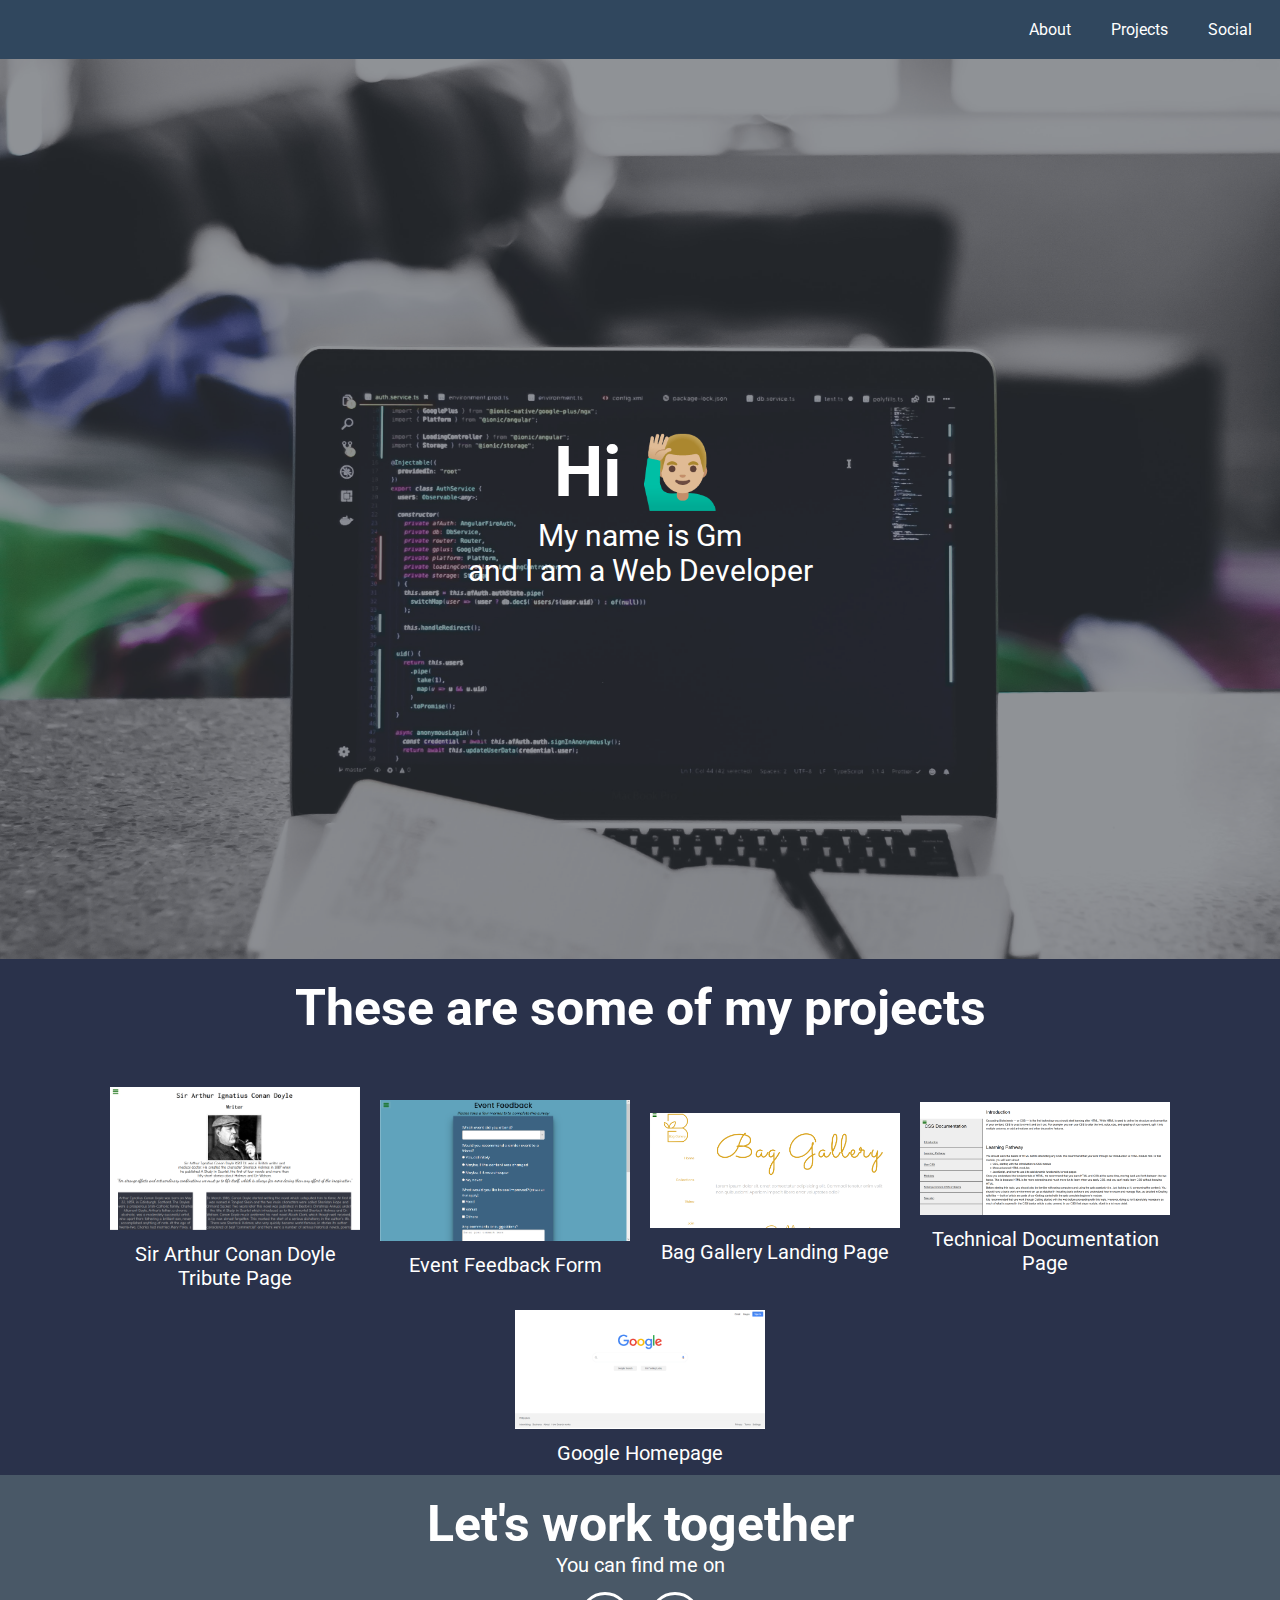
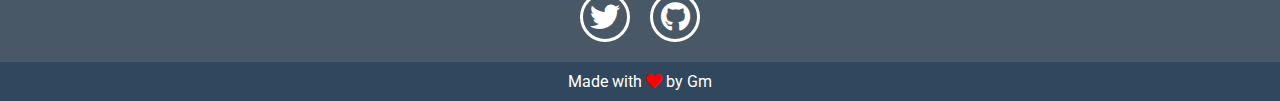
<file: PersonalPortfolio-master/index.html>
<!DOCTYPE html>
<html lang="en">
	<head>
		<meta charset="UTF-8" />
		<meta name="viewport" content="width=device-width, initial-scale=1.0" />
		<title>Personal Portfolio</title>
		<link rel="stylesheet" href="style.css" />
		<link
			rel="stylesheet"
			href="https://cdnjs.cloudflare.com/ajax/libs/font-awesome/5.13.0/css/all.min.css"
		/>
	</head>
	<body id="body">
		<nav id="navbar">
			<!-- <div class="logo">Gm<span>Portfolio</span></div> -->
			<div class="nav">
				<a href="#body">About</a>
				<a href="#projects">Projects</a>
				<a href="#social">Social</a>
			</div>
		</nav>

		<header id="about">
			<section id="welcome-section">
				<h1>Hi 🙋🏼‍♂️</h1>
				<p>My name is Gm</p>
				<p>and I am a Web Developer</p>
			</section>
		</header>

		<section id="projects">
			<h2>These are some of my projects</h2>
			<!-- Projects here -->
			<div class="project-container">
				<div class="project-tile">
					<a href="https://codepen.io/gmdev/full/QWjEjEy" target="_blank">
						<img
							src="images/Sir Conan Doyle Tribute Page - FCC Project 1.png"
							alt="Tribute Page"
						/>
						<p>
							Sir Arthur Conan Doyle Tribute Page
						</p>
					</a>
				</div>
				<div class="project-tile">
					<a href="https://codepen.io/gmdev/full/LYpyBbY" target="_blank">
						<img
							src="images/Survey Form - FCC Project 2.png"
							alt="Event Feedback Form"
						/>
						<p>Event Feedback Form</p>
					</a>
				</div>
				<div class="project-tile">
					<a
						href="https://gmmoose20.github.io/ProductLandingPage/"
						target="_blank"
					>
						<img
							src="images/Product Landing Page.png"
							alt="Product Landing Page"
						/>
						<p>Bag Gallery Landing Page</p>
					</a>
				</div>
				<div class="project-tile">
					<a href="https://gmmoose20.github.io/TechnicalDocumentationPage/">
						<img
							src="images/Technical Documentation Page.png"
							alt="Technical Documentation Page"
						/>
						<p>Technical Documentation Page</p>
					</a>
				</div>
				<div class="project-tile">
					<a
						href="https://gmmoose20.github.io/google-homepage/"
						target="_blank"
					>
						<img src="images/Google Homepage.png" alt="Google Homepage" />
						<p>Google Homepage</p>
					</a>
				</div>
			</div>
		</section>

		<section id="social">
			<h2>Let's work together</h2>
			<p>You can find me on</p>
			<ul class="social-ul">
				<li>
					<a
						href="https://twitter.com/_iamMeeeee"
						target="_blank"
						id="profile-link"
						><i class="fab fa-twitter"></i
					></a>
				</li>
				<li>
					<a
						href="https://github.com/gmmoose20"
						target="_blank"
						id="profile-link"
						><i class="fab fa-github"></i
					></a>
				</li>
			</ul>
		</section>

		<footer>Made with <i class="fas fa-heart"></i> by Gm</footer>
	</body>
</html>

<script src="https://cdn.freecodecamp.org/testable-projects-fcc/v1/bundle.js"></script>
</file>
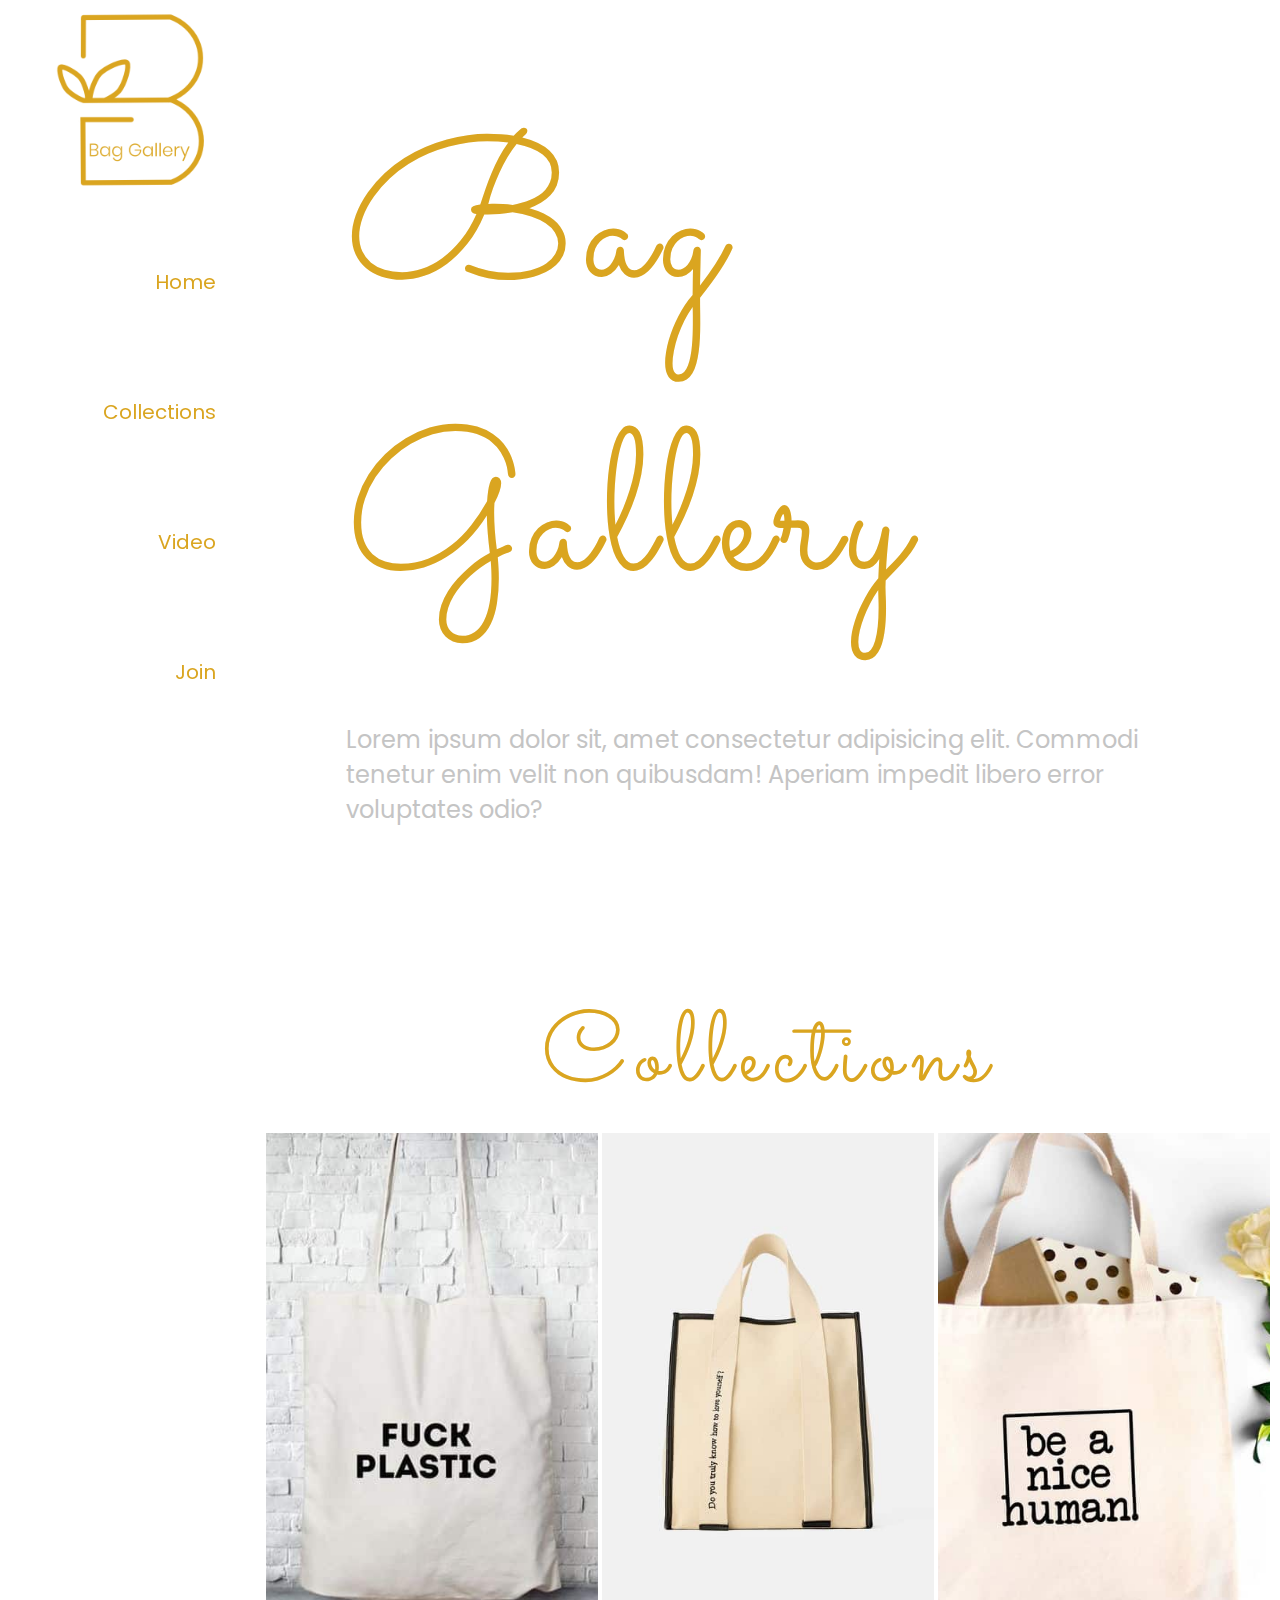
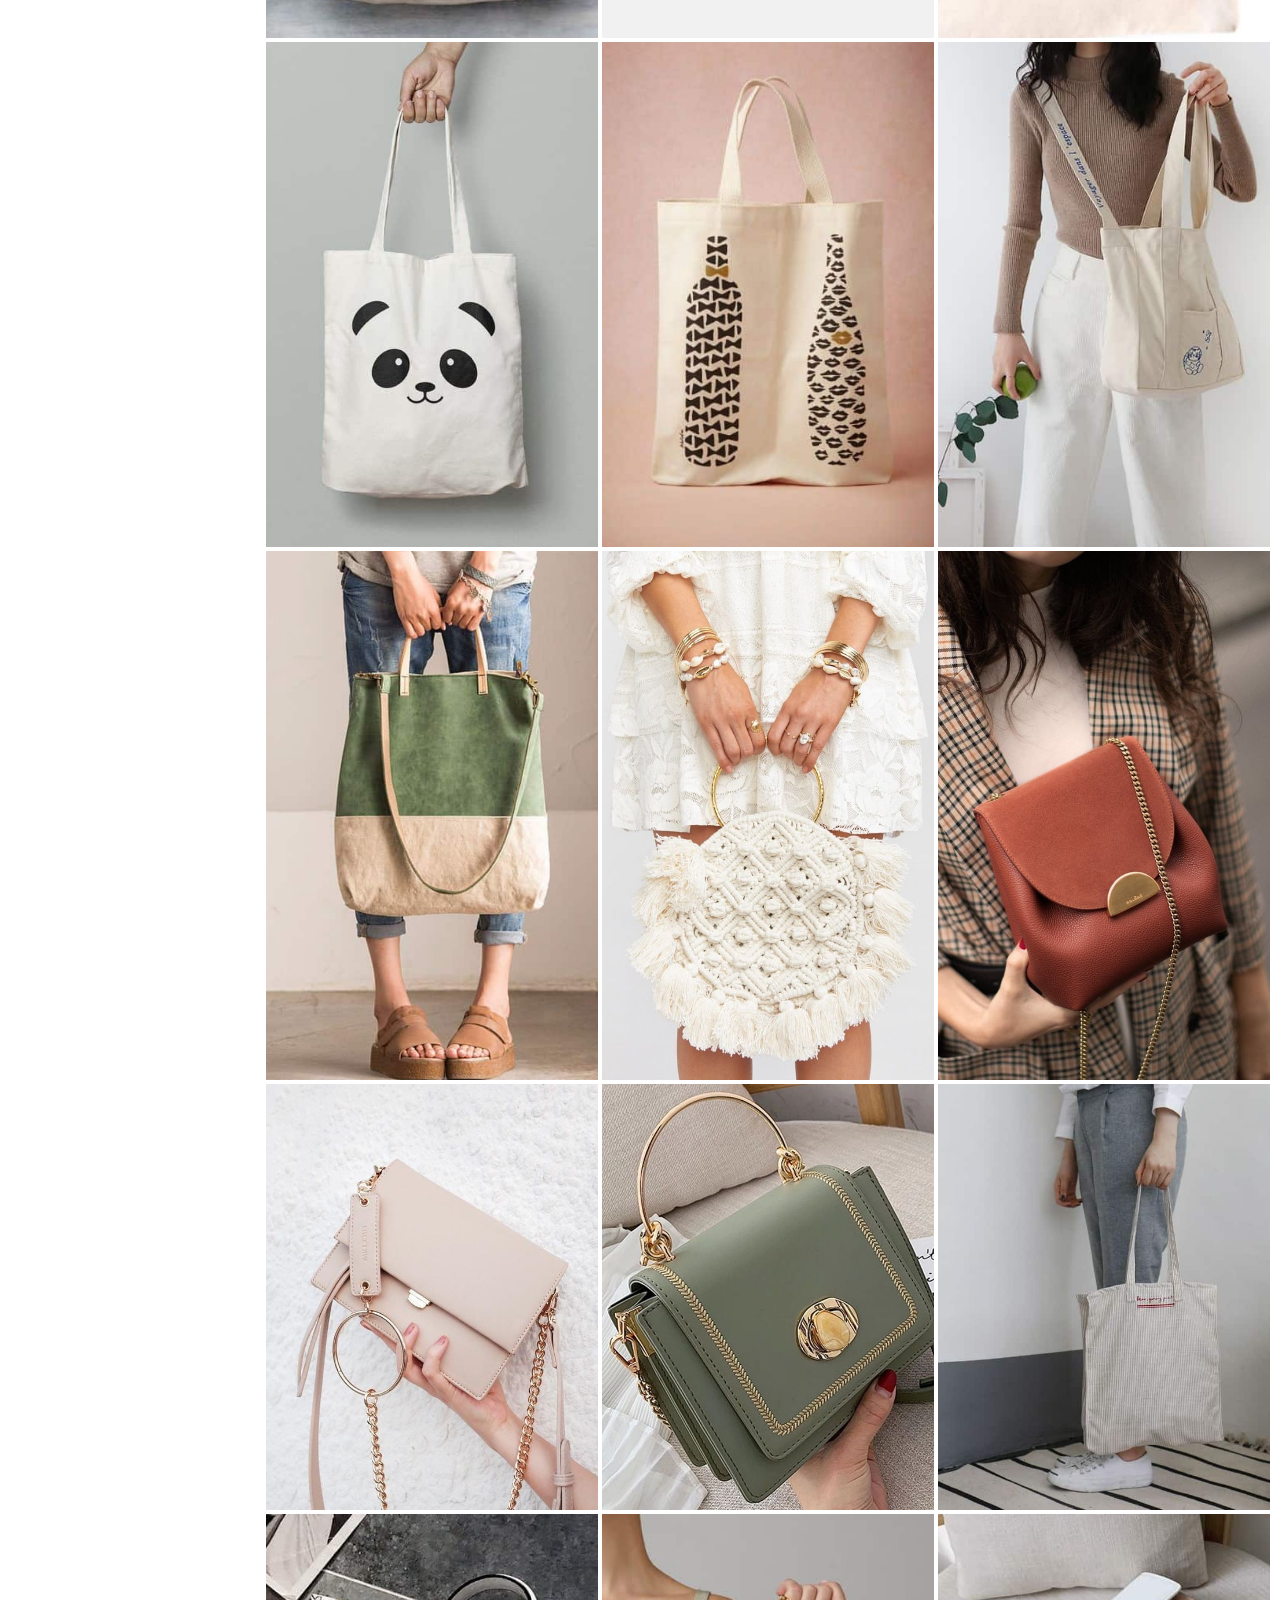
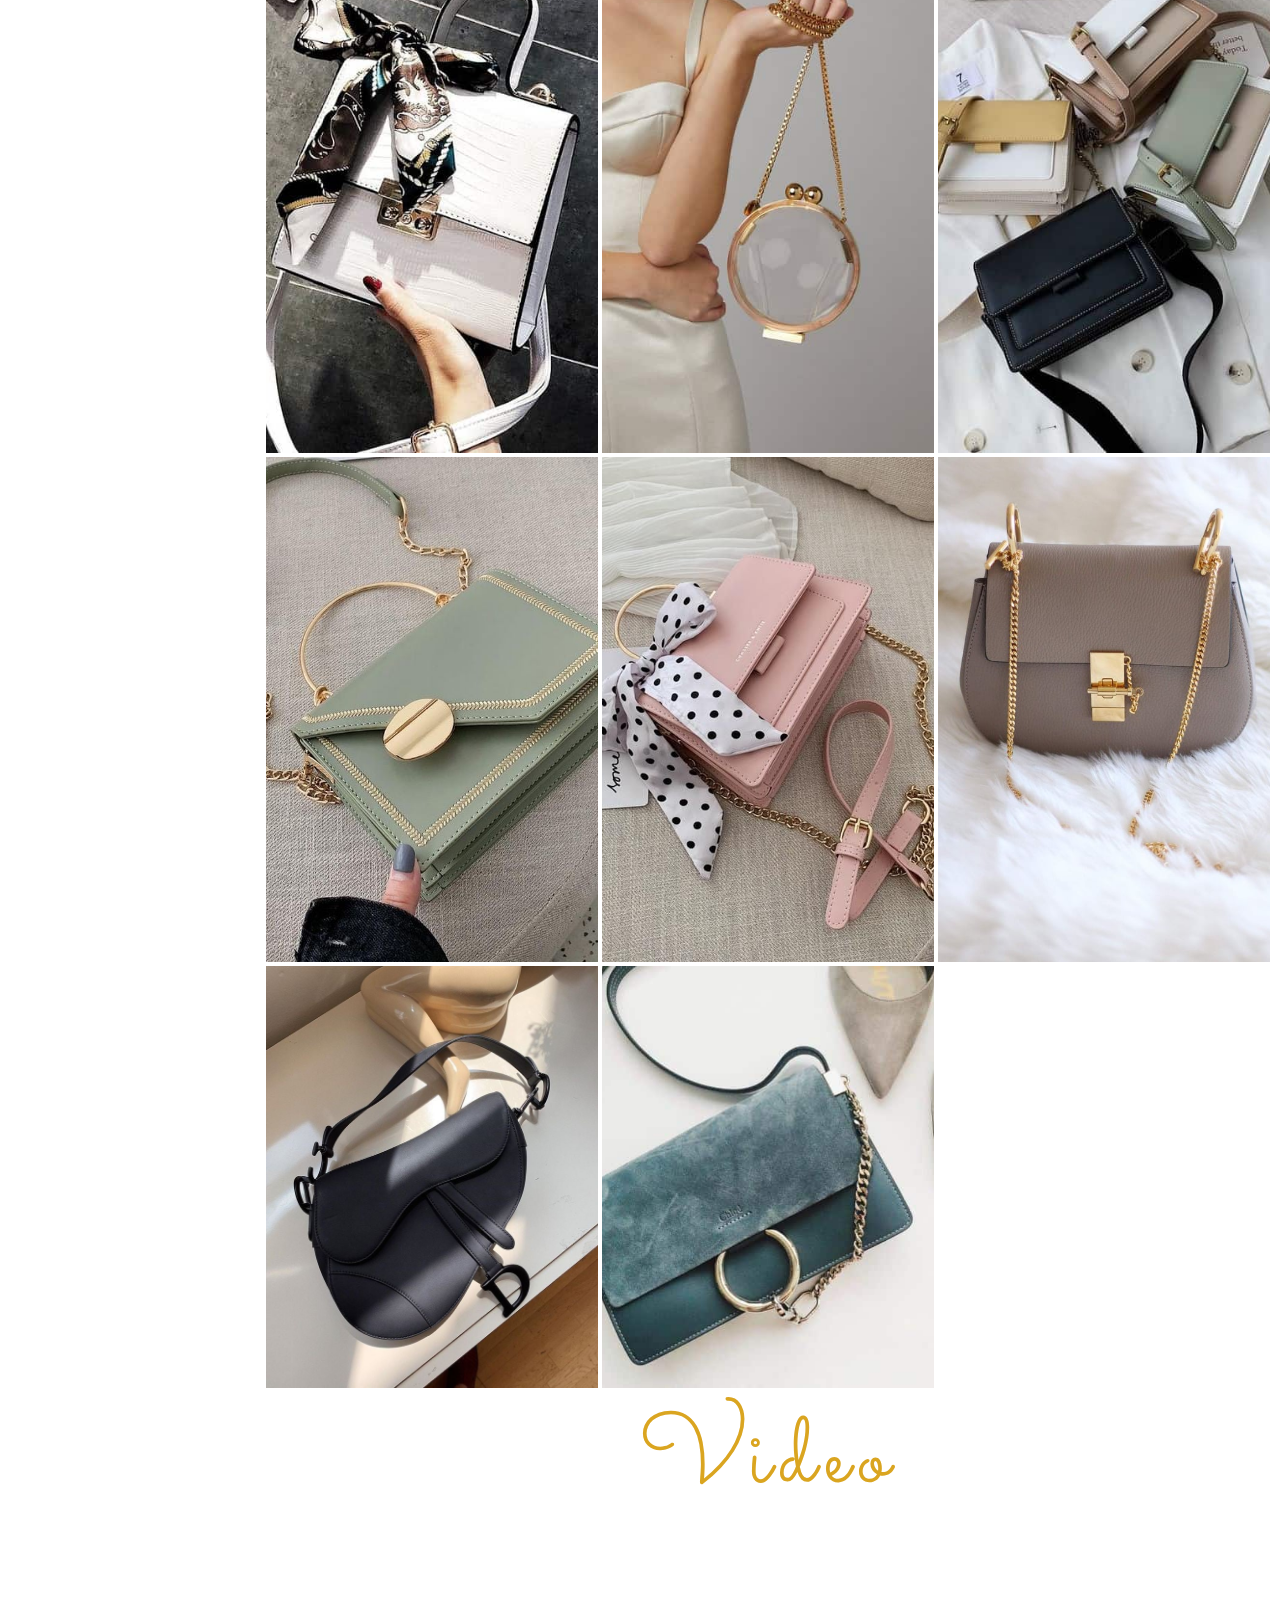
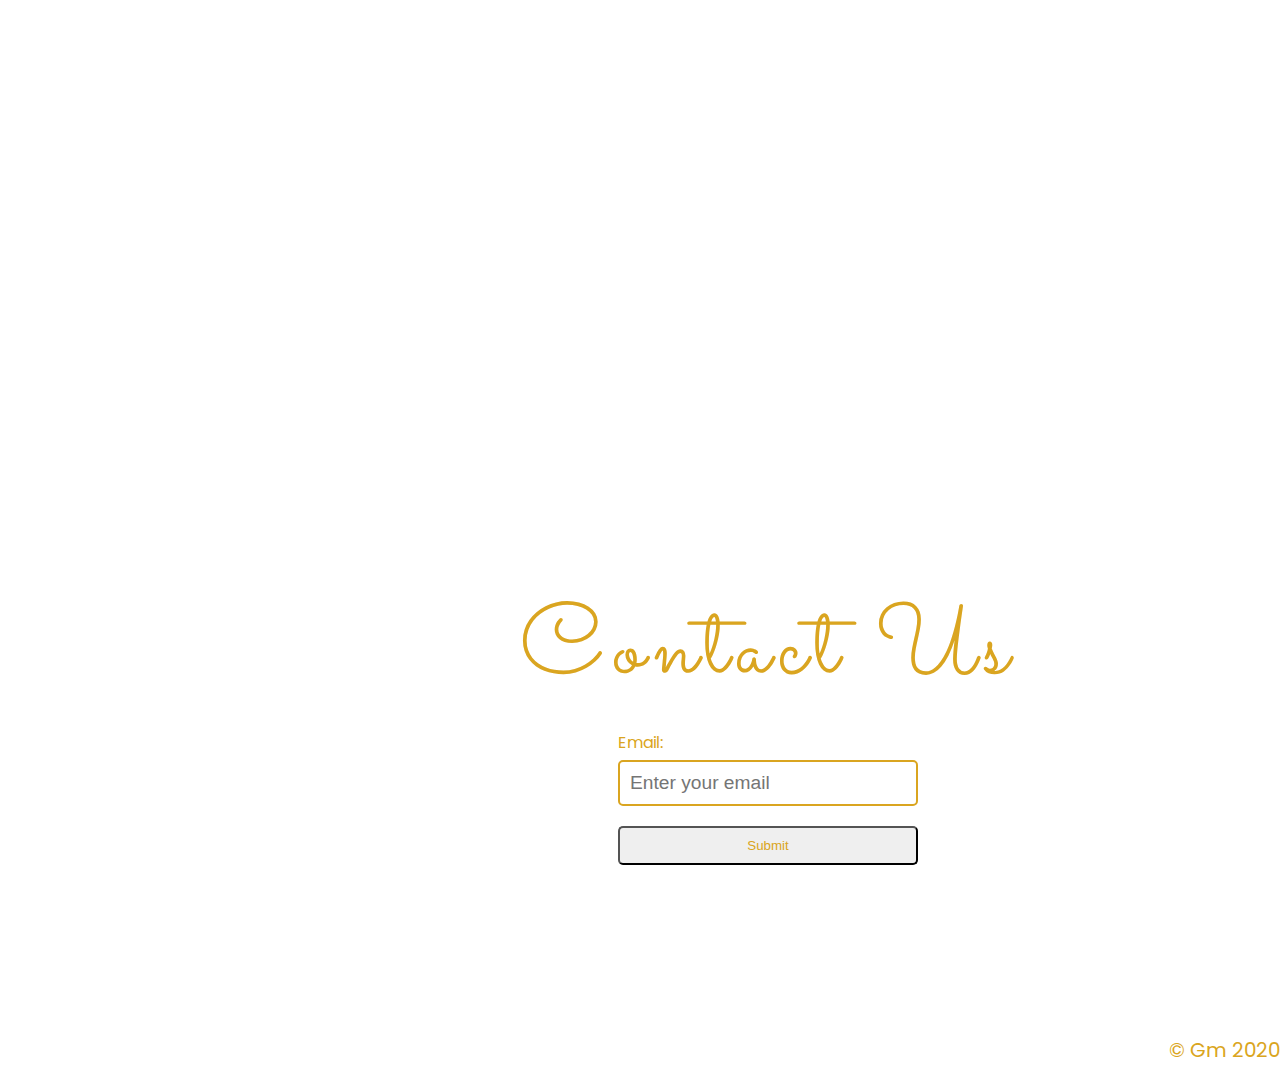
<file: ProductLandingPage-master/index.html>
<!DOCTYPE html>
<html lang="en">
<head>
    <meta charset="UTF-8">
    <meta name="viewport" content="width=device-width, initial-scale=1.0">
    <link rel="stylesheet" href="style.css">
    <title>Product Landing Page</title>
</head>
<body id="body">
    <header id="header">
        <nav id="nav-bar">
          <div class="logo">
        		<img src="images/logo1.png" alt="" id="header-img">
            </div>
        	<div class="navigation">


		          <a href="#body" class="nav-link">Home</a>
		          <a href="#collections" class="nav-link">Collections</a>
		          <a href="#video-section" class="nav-link">Video</a>
		          <a href="#contact" class="nav-link">Join</a>	
        	</div>
        </nav>

        <main>
          <div class="content">
            <section id="home">
              <h1>Bag Gallery</h1>
              <p>Lorem ipsum dolor sit, amet consectetur adipisicing elit. Commodi tenetur enim velit non quibusdam! Aperiam impedit libero error voluptates odio?</p>
              <!-- <img src="/images/logo2.png" alt="Logo Here" id="img-header"> -->
            </section>
            <section id="collections">
              <h2>Collections</h2>
              <div class="mosaic">
                <div class="mosaic-items"><img src="./images/bag1.jpg" alt=""></div>
                <div class="mosaic-items"><img src="./images/bag2.jpg" alt=""></div>
                <div class="mosaic-items"><img src="./images/bag3.jpg" alt=""></div>
                <div class="mosaic-items"><img src="./images/bag4.jpg" alt=""></div>
                <div class="mosaic-items"><img src="./images/bag5.jpg" alt=""></div>
                <div class="mosaic-items"><img src="./images/bagmodel1.jpg" alt=""></div>
                <div class="mosaic-items"><img src="./images/bagmodel2.jpg" alt=""></div>
                <div class="mosaic-items"><img src="./images/bagmodel3.jpg" alt=""></div>
                <div class="mosaic-items"><img src="./images/bagmodel4.jpg" alt=""></div>
                <div class="mosaic-items"><img src="./images/bagmodel5.jpg" alt=""></div>
                <div class="mosaic-items"><img src="./images/bagmodel6.jpg" alt=""></div>
                <div class="mosaic-items"><img src="./images/bagmodel7.jpg" alt=""></div>
                <div class="mosaic-items"><img src="./images/bagmodel8.jpg" alt=""></div>
                <div class="mosaic-items"><img src="./images/bagmodel9.jpg" alt=""></div>
                <div class="mosaic-items"><img src="./images/bagmodel10.jpg" alt=""></div>
                <div class="mosaic-items"><img src="./images/handbag1.jpg" alt=""></div>
                <div class="mosaic-items"><img src="./images/handbag2.jpg" alt=""></div>
                <div class="mosaic-items"><img src="./images/handbag3.jpg" alt=""></div>
                <div class="mosaic-items"><img src="./images/handbag4.jpg" alt=""></div>
                <div class="mosaic-items"><img src="./images/handbag5.jpg" alt=""></div>
              </div>
            </section>

            <h2>Video</h2>
            <section id="video-section">
                
                <iframe id="video" src="https://www.youtube.com/embed/VGqZMqMGjgA" frameborder="0" allow="accelerometer; autoplay; encrypted-media; gyroscope; picture-in-picture" allowfullscreen></iframe>

            </section>
             <section id="contact">
              <h2>Contact Us</h2>
              <form action="https://www.freecodecamp.com/email-submit" id="form">
                <div class="form-items">
                  <label for="email" id="email-label">Email:</label>
                  <input type="email" id="email" name="email" placeholder="Enter your email" required>
                  <input type="submit" id="submit" value="Submit" />
                </div>
              </form>
            </section>
          </div>
        </main>

    </header>

    <footer>
    &copy Gm 2020
    </footer>
</body>
</html>

<script src="https://cdn.freecodecamp.org/testable-projects-fcc/v1/bundle.js"></script>
</file>
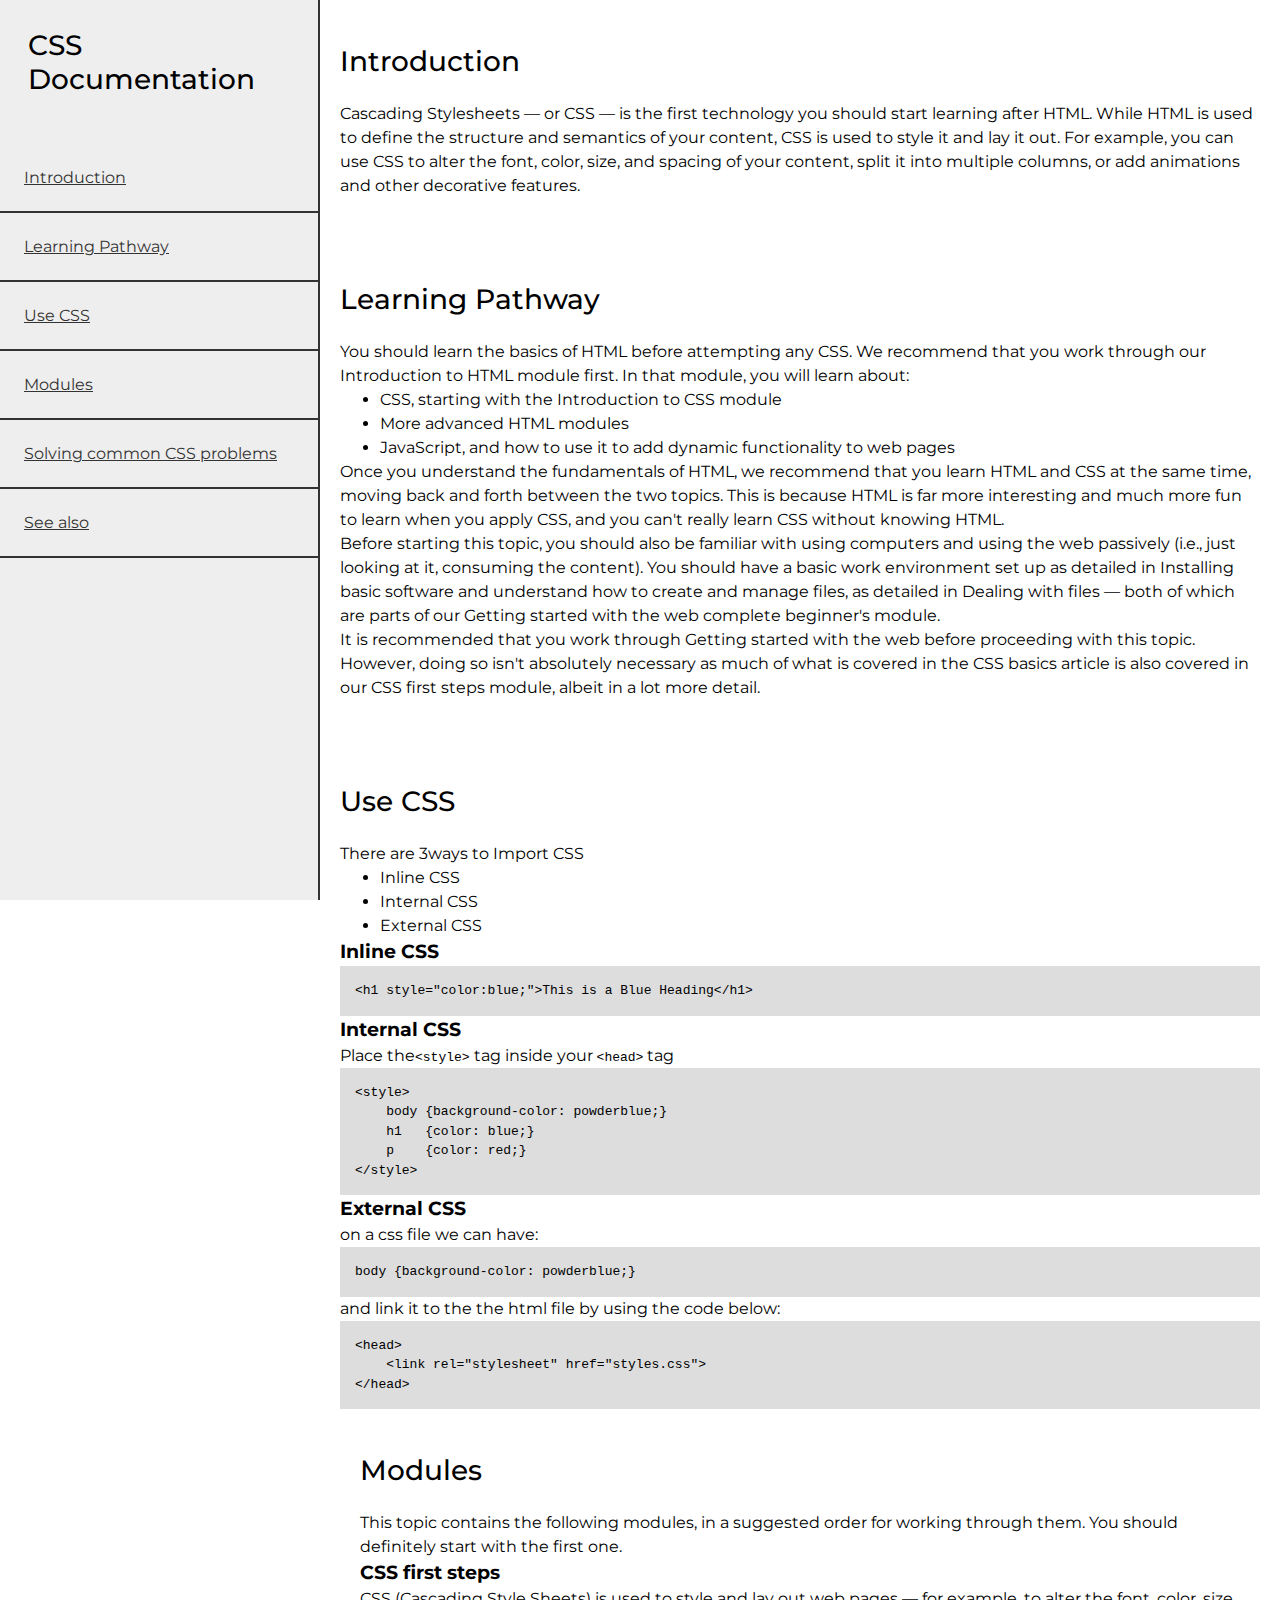
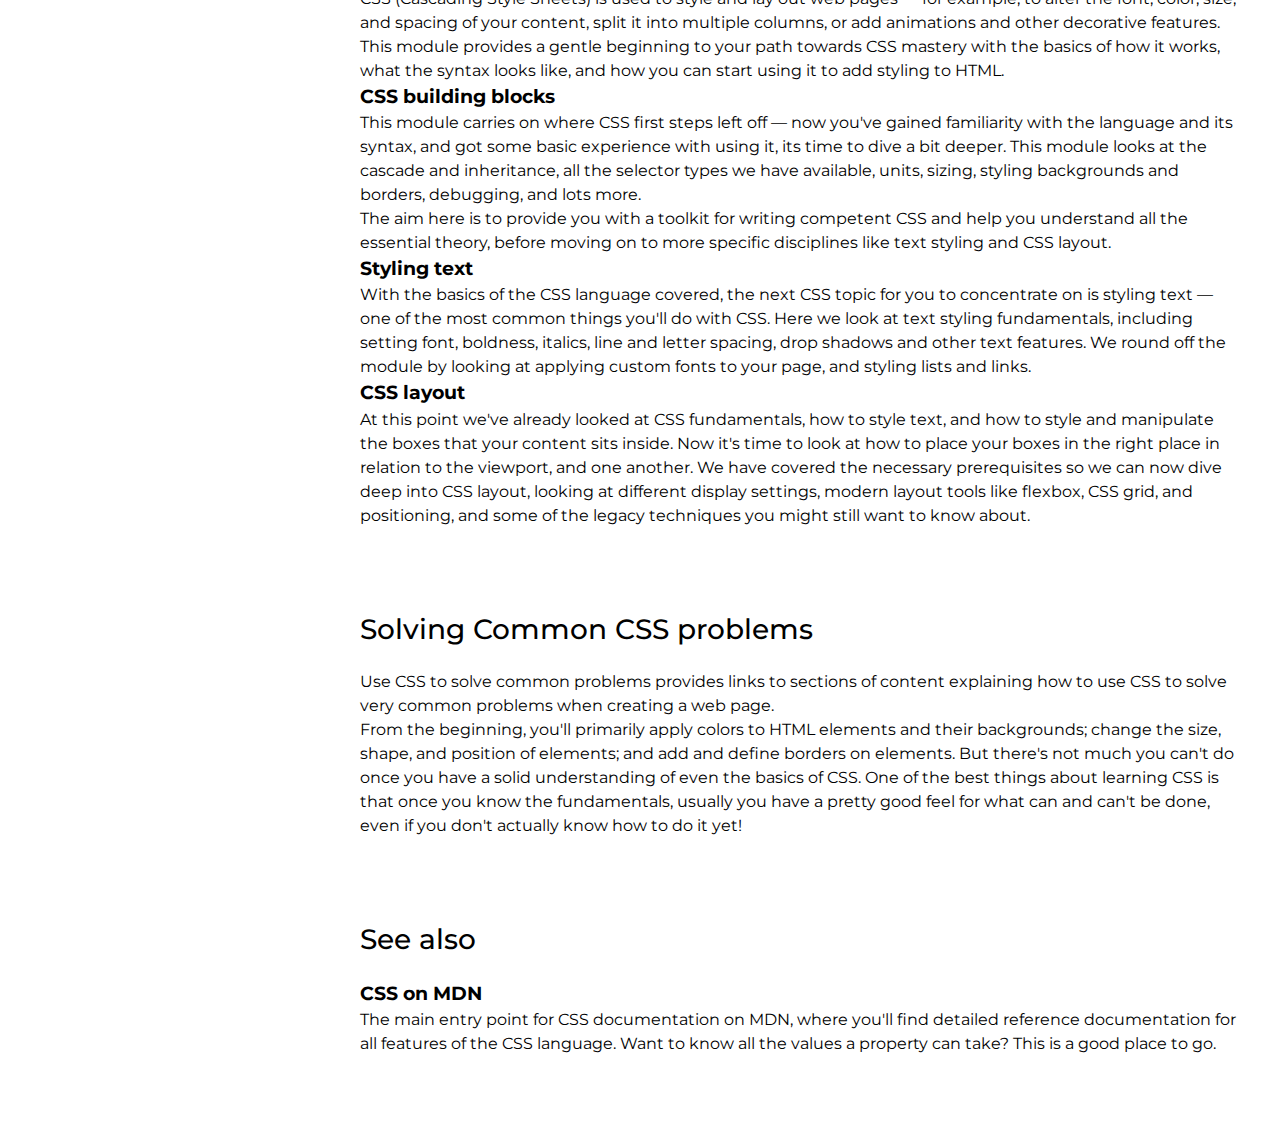
<file: TechnicalDocumentationPage-master/index.html>
<!DOCTYPE html>
<html lang="en">
	<head>
		<meta charset="UTF-8" />
		<meta name="viewport" content="width=device-width, initial-scale=1.0" />
		<title>Technical Documentation Page</title>
	</head>
	<link rel="stylesheet" href="style.css" />
	<body>
		<div id="container">
			<div class="navbar-container">
				<nav id="navbar">
					<header>CSS Documentation</header>
					<a href="#Introduction" class="nav-link">Introduction</a>
					<a href="#Learning_Pathway" class="nav-link">Learning Pathway</a>
					<a href="#Use_CSS" class="nav-link">Use CSS</a>
					<a href="#Modules" class="nav-link">Modules</a>
					<a href="#Solving_common_CSS_problems" class="nav-link"
						>Solving common CSS problems</a
					>
					<a href="#See_also" class="nav-link">See also</a>
				</nav>
			</div>
			<main id="main-doc">
				<section id="Introduction" class="main-section">
					<header>Introduction</header>
					<p>
						Cascading Stylesheets — or CSS — is the first technology you should
						start learning after HTML. While HTML is used to define the
						structure and semantics of your content, CSS is used to style it and
						lay it out. For example, you can use CSS to alter the font, color,
						size, and spacing of your content, split it into multiple columns,
						or add animations and other decorative features.
					</p>
				</section>
				<section id="Learning_Pathway" class="main-section">
					<header>Learning Pathway</header>
					<p>
						You should learn the basics of HTML before attempting any CSS. We
						recommend that you work through our Introduction to HTML module
						first. In that module, you will learn about:
					</p>
					<ul>
						<li>CSS, starting with the Introduction to CSS module</li>
						<li>More advanced HTML modules</li>
						<li>
							JavaScript, and how to use it to add dynamic functionality to web
							pages
						</li>
					</ul>
					<p>
						Once you understand the fundamentals of HTML, we recommend that you
						learn HTML and CSS at the same time, moving back and forth between
						the two topics. This is because HTML is far more interesting and
						much more fun to learn when you apply CSS, and you can't really
						learn CSS without knowing HTML.
					</p>
					<p>
						Before starting this topic, you should also be familiar with using
						computers and using the web passively (i.e., just looking at it,
						consuming the content). You should have a basic work environment set
						up as detailed in Installing basic software and understand how to
						create and manage files, as detailed in Dealing with files — both of
						which are parts of our Getting started with the web complete
						beginner's module.
					</p>
					<p>
						It is recommended that you work through Getting started with the web
						before proceeding with this topic. However, doing so isn't
						absolutely necessary as much of what is covered in the CSS basics
						article is also covered in our CSS first steps module, albeit in a
						lot more detail.
					</p>
				</section>
				<section id="Use_CSS" class="main-section">
                    <header>Use CSS</header>
                    <p>There are 3ways to Import CSS</p>
                    <ul>
                        <li>Inline CSS</li>
                        <li>Internal CSS</li>
                        <li>External CSS</li>
                    </ul>

                    <h3>Inline CSS</h3>
                    <pre>
                        <code>&lt;h1 style="color:blue;"&gt;This is a Blue Heading&lt;/h1&gt;</code>
                    </pre>
                    <h3>Internal CSS</h3>
                    <p>Place the<code>&lt;style&gt;</code> tag inside your <code>&lt;head&gt;</code> tag</p>
                    <pre>
                        <code>&lt;style&gt;
    body {background-color: powderblue;}
    h1   {color: blue;}
    p    {color: red;}
&lt;/style&gt;</code>
                    </pre>
                    <h3>External CSS</h3>
                    <p>on a css file we can have:</p>
                    <pre>
                        <code>body {background-color: powderblue;}</code>
                    </pre>
                    <p>and link it to the the html file by using the code below:</p>
                    <pre>
                        <code>&lt;head&gt;
    &lt;link rel="stylesheet" href="styles.css"&gt;
&lt;/head&gt;</code>
                    </pre>
				<section id="Modules" class="main-section">
					<header>Modules</header>
					<p>
						This topic contains the following modules, in a suggested order for
						working through them. You should definitely start with the first
						one.
					</p>

					<h3>CSS first steps</h3>
					<p>
						CSS (Cascading Style Sheets) is used to style and lay out web pages
						— for example, to alter the font, color, size, and spacing of your
						content, split it into multiple columns, or add animations and other
						decorative features. This module provides a gentle beginning to your
						path towards CSS mastery with the basics of how it works, what the
						syntax looks like, and how you can start using it to add styling to
						HTML.
					</p>

					<h3>CSS building blocks</h3>
					<p>
						This module carries on where CSS first steps left off — now you've
						gained familiarity with the language and its syntax, and got some
						basic experience with using it, its time to dive a bit deeper. This
						module looks at the cascade and inheritance, all the selector types
						we have available, units, sizing, styling backgrounds and borders,
						debugging, and lots more.
					</p>
					<p>
						The aim here is to provide you with a toolkit for writing competent
						CSS and help you understand all the essential theory, before moving
						on to more specific disciplines like text styling and CSS layout.
					</p>

					<h3>Styling text</h3>
					<p>
						With the basics of the CSS language covered, the next CSS topic for
						you to concentrate on is styling text — one of the most common
						things you'll do with CSS. Here we look at text styling
						fundamentals, including setting font, boldness, italics, line and
						letter spacing, drop shadows and other text features. We round off
						the module by looking at applying custom fonts to your page, and
						styling lists and links.
					</p>

					<h3>CSS layout</h3>
					<p>
						At this point we've already looked at CSS fundamentals, how to style
						text, and how to style and manipulate the boxes that your content
						sits inside. Now it's time to look at how to place your boxes in the
						right place in relation to the viewport, and one another. We have
						covered the necessary prerequisites so we can now dive deep into CSS
						layout, looking at different display settings, modern layout tools
						like flexbox, CSS grid, and positioning, and some of the legacy
						techniques you might still want to know about.
					</p>
				</section>
				<section id="Solving_common_CSS_problems" class="main-section">
					<header>Solving Common CSS problems</header>
					<p>
						Use CSS to solve common problems provides links to sections of
						content explaining how to use CSS to solve very common problems when
						creating a web page.
					</p>
					<p>
						From the beginning, you'll primarily apply colors to HTML elements
						and their backgrounds; change the size, shape, and position of
						elements; and add and define borders on elements. But there's not
						much you can't do once you have a solid understanding of even the
						basics of CSS. One of the best things about learning CSS is that
						once you know the fundamentals, usually you have a pretty good feel
						for what can and can't be done, even if you don't actually know how
						to do it yet!
					</p>
				</section>
				<section id="See_also" class="main-section">
					<header>See also</header>
					<h3>CSS on MDN</h3>
					<p>
						The main entry point for CSS documentation on MDN, where you'll find
						detailed reference documentation for all features of the CSS
						language. Want to know all the values a property can take? This is a
						good place to go.
					</p>
				</section>
			</main>
		</div>
	</body>
</html>
<script src="https://cdn.freecodecamp.org/testable-projects-fcc/v1/bundle.js"></script>
</file>
<file: PersonalPortfolio-master/style.css>
@import url("https://fonts.googleapis.com/css2?family=Roboto&display=swap");
@import url("https://fonts.googleapis.com/css2?family=Poppins:ital,wght@1,600&display=swap");

* {
	box-sizing: border-box;
	padding: 0;
	margin: 0;
}
html {
	scroll-behavior: smooth;
}
body {
	background-color: #222831;
	font-family: "Roboto", sans-serif;
}

/* Navigation bar */
nav {
	background-color: #30475e;
	color: #fff;
	padding: 20px;
	display: flex;
	justify-content: flex-end;
	align-items: center;
	flex-wrap: wrap;

	position: sticky;
	top: 0;
	width: 100%;
	z-index: 1;
}

nav a {
	color: #fff;
	text-decoration: none;
	margin-left: 20px;
	position: relative;
	padding: 0.5em;
}

.logo {
	font-size: 1.75rem;
	color: #efe9f4;
	font-family: "Poppins", sans-serif;
	font-weight: 600;
}

.logo span {
	color: #212738;
}
/* end of navigation */

header {
	height: 100vh;
	color: #fff;
	position: relative;
}

/* overlay effect */
header:before {
	content: "";
	background: url("./images/heroImage.jpg") no-repeat center center / cover;
	position: absolute;
	top: 0px;
	left: 0;
	width: 100%;
	height: 100%;
	opacity: 0.5;
	z-index: -1;
}
/* end of header overlay effect  */

/* Welcome Section inside header */
#welcome-section {
	height: inherit;
	display: flex;
	flex-direction: column;
	justify-content: center;
	align-items: center;
	flex-wrap: wrap;
}
#welcome-section h1 {
	font-size: 70px;
	margin-bottom: 5px;
}

#welcome-section p {
	font-size: 30px;
}

/* end of welcome section */

/* Project Section */
#projects {
	background-color: #2a324b;
	text-align: center;
}

#projects h2 {
	padding: 20px 0;
	font-size: 50px;
	color: #fff;
}

#projects p {
	font-size: 20px;
	margin-top: 0.5rem;
}

.project-container {
	display: flex;
	justify-content: center;
	align-items: center;
	flex-wrap: wrap;

	max-width: 1350px;
	margin: 20px auto 0;
}

.project-tile {
	margin: 10px;
	max-width: 250px;
	position: relative;
}

.project-tile img {
	max-width: 100%;
	transition: all 0.3s ease-out;
}

.project-tile a {
	text-decoration: none;
	color: #fff;
}

.project-tile img:hover {
	transform: translate(0px, -10px);
}

.project-tile:active {
	animation-name: wobble;
	animation-duration: 1s;
	animation-timing-function: ease-in-out;
	animation-iteration-count: 1s;
}

/* end of Project Section */

/* Social Section and profile*/
#social {
	padding: 20px 0;
	background-color: #495867;
	color: #fff;
	text-align: center;
}

#social h2 {
	font-size: 50px;
}

#social p {
	font-size: 1.25em;
}

.social-ul {
	list-style: none;
	display: flex;
	justify-content: center;
}

#profile-link {
	color: #fff;
	font-size: 30px;
	margin: 0 10px;
	border: 3px solid #fff;
	border-radius: 50%;
	margin-top: 15px;

	display: inline-flex;
	align-items: center;
	justify-content: center;
	text-decoration: none;

	width: 50px;
	height: 50px;
}

#profile-link:hover {
	animation: shake 0.6s infinite;
}

/* end of social and profile */

/* Footer */

footer {
	background-color: #30475e;
	color: #fff;
	padding: 10px;
	text-align: center;
}
footer i {
	color: red;
}

/* end of Footer */

/* navbar border animation  */
#navbar a:before,
#navbar a:after {
	position: absolute;
	opacity: 0;
	width: 0%;
	height: 2px;
	content: "";
	background: #fff;
	transition: all 0.3s;
}

#navbar a:before {
	left: 0px;
	top: 0px;
}

#navbar a:after {
	right: 0px;
	bottom: 0px;
}

#navbar a:hover:before,
#navbar a:hover:after {
	opacity: 1;
	width: 100%;
}
/* end of navbar border animation */

/* Media Queries */

@media (max-width: 350px) {
	#welcome-section p {
		font-size: 25px;
	}

	/* #navbar a {
		display: none;
	} */
}

/* =================
	 hover effects
		  here
	================*/
/* Shake effect */
@keyframes shake {
	0% {
		transform: translate(0px, 0px) rotate(0deg);
	}
	25% {
		transform: translate(1px, 1px) rotate(1deg);
	}
	50% {
		transform: translate(-1px, -1px) rotate(-1deg);
	}
	75% {
		transform: translate(2px, -1px) rotate(2deg);
	}
	100% {
		transform: translate(-1px, 1px) rotate(-1deg);
	}
}
/* end of shake effect */

/* wobble effect */
@keyframes wobble {
	16.65% {
		transform: translateY(8px);
	}
	33.3% {
		transform: translateY(-6px);
	}
	49.95% {
		transform: translateY(4px);
	}
	66.6% {
		transform: translateY(-2px);
	}
	83.25% {
		transform: translateY(1px);
	}
	100% {
		transform: translateY(0);
	}
}

/* end of wobble effect */
</file>
<file: ProductLandingPage-master/style.css>
@import url('https://fonts.googleapis.com/css2?family=Poppins:wght@300;400&display=swap');
@import url('https://fonts.googleapis.com/css2?family=Sacramento&display=swap');

* {
    box-sizing: border-box;
    padding: 0;
    margin: 0;
    text-decoration: none;
    list-style: none;
}
html {
  scroll-behavior: smooth;
}
body {
    font-family: 'Poppins', sans-serif;
    /* text-align: center; */

}

h1 {
    font-weight: 400;
    font-family: 'Sacramento', cursive;
    font-size:  200px;
    letter-spacing: 0.5rem;
    color:#DAA520;
}
h2 {
  font-weight: 400;
  font-family: 'Sacramento', cursive;
  font-size:  100px;
  letter-spacing: 0.5rem;
  color:#DAA520;
  text-align: center;
}

p{
  color: #c4c4c4;
  font-size: 1.5rem;
  margin-top: 2em;
}
header {
  display: grid;
  grid-template-columns: 20vw auto;
  
}


nav {
  background-color: rgba(255, 255, 255, 0.8);
  width: 20vw;
  position: fixed;
  height: 100%;
  grid-area: header;
}

.nav-link {
  color: #DAA520;
  font-size: 1.25rem;
  transition: all 0.8s;
}

.nav-link:hover {
  background: rgb(151, 117, 29);
  color: #fff;
  margin-left: 1em;
  transition: 0.8s;
}

.nav-link:focus {
  background: rgb(151, 117, 29);
  color: #fff;
  margin-left: 1em;
}
main {
  background-color: rgba(255, 255, 255, 0.8);
  padding: 10px;
  grid-column-start: 2;
  overflow: auto;
  grid-area: content;
}

/* Start of Sections */
  #home {
    padding: 5em;
    margin-bottom: 5em;
  }
  #collections {
    
    
  }
  
  #video-section {
    position: relative;
    overflow: hidden;
    padding-top: 56.25%;
   
  }

  #video {
    position: absolute;
    top: 0;
    left:0;
    width: 100%;
    height:100%;
  }


  
  #contact {
    padding: 5em;
    margin-bottom: 5em;
  }


  /* End of Sections */
  /* Contact Form */
  form {
    display: flex;
    justify-content: center;
  }
.form-items {
  display:flex;
  flex-direction: column;
  justify-content: center;

}
label {
  text-align: left;
  padding: 5px 0;
  color: #DAA520;
}

input[type="email"]{
  width: 300px;
  padding: 10px;
  border-radius: 5px;
  border: 2px solid #DAA520;
  font-size: 1.2rem;
  
  
}


.form-items #submit {
  border-radius: 5px;
  margin: 20px 0 0 0;
  padding: 10px;
  width: 300px;
  color: #DAA520;
}

#submit:hover {
  background: #DAA520;
  color: #fff;
}

/* end of contact form */

/* Content and Navigation classes */

.content {
  display: flex;
  flex-direction: column;
  align-content: center;
}

.navigation {
  display: flex;
  flex-direction: column;
  
}

.navigation a {
  position: relative;
  padding: 2em;
  margin-top: 1em;
  text-align: right;
}
/* End of classes */


/* Image/Logo  */
#header-img {
  max-width: 200px;
  max-height: 200px;
}

.logo {
  text-align:center;
}
/* End of image/logo */

footer {
  color: #DAA520;
  text-align: right;
  font-size: 1.25rem;
}


/* Mosaic Effect collections */

.mosaic{
    display: grid;
    grid-template-columns: repeat(auto-fit, minmax(250px,1fr));
    grid-gap: 0.25rem;
    grid-auto-flow: dense;
}

.mosaic-items img{
    width: 100%;
    height: 100%;
    object-fit: cover;
    transition: all 1s ease-in-out;
}

.mosaic-items img:hover {
  transform: scale(1.1);
}

/* End of mosaic */

/* Media Queries */
@media(max-width: 900px) {
  header {
    display: flex;
    /* flex-direction: column; */
  }
 nav {
   display: flex;
   flex-direction: row;
   background: #FFF;
   height: inherit;
   width: 100%;
   z-index: 1;
   justify-content: space-between;
   
 }

 .navigation {

   display: flex;
   flex-direction: row;
   justify-content: center;
 }

 .nav-link {
  color: #DAA520;
 }
 #header-img {
   width: 100px;
   height: 100px;
 }

 main {
   background: red;
   position: absolute;
   top: 7em;
   left: 1em;
   right: 1em;
 }


}





@media(max-width: 455px) {

  header {
   
  }
nav {
  background-color: black;
   display: flex;
   flex-direction: column;
   justify-content: center;
   align-items: center;
   align-content: center;
   height: 200px;


}
  .navigation {
    text-align: center;
    display: flex;
    flex-direction: row;
    height: inherit;
   
  }

  main {
    display: flex;
    flex-direction: column;
    justify-content: space-evenly;
    top: 14em;


 
  }

  .content {
   display: flex;
   flex-direction: column;
  }   

}


/*Mosaic Effect queries*/
@media screen and (max-width: 650px){
    .mosaic{
        display: block;
    }
    .mosaic-items{
        margin-bottom: 1rem;
    }
}

/* End of Queries */
</file>
<file: TechnicalDocumentationPage-master/style.css>
@import url("https://fonts.googleapis.com/css2?family=Montserrat:400,500&display=swap");

* {
	box-sizing: border-box;
	margin: 0;
}
body {
	font-family: "Montserrat", sans-serif;
}
html {
	scroll-behavior: smooth;
}

#container {
	display: flex;
	flex-direction: column;
}

.navbar-container {
	position: sticky;
	background: #eee;
	width: 100%;
	top: 0;
}

nav {
	display: flex;
	flex-wrap: wrap;
	flex-direction: column;
}

.nav-link {
	display: none;
}
/* .nav-link {
	text-decoration: none;
	text-align: center;
	color: #333;
	border-bottom: 2px solid #333;

	padding: 5px;
}

.nav-link:hover {
	background-color: gray;
} */

nav header {
	padding: 1em;
}
#main-doc {
	display: flex;
	flex-direction: column;
}

header {
	font-size: 1.75rem;
	font-weight: 500;
	margin-bottom: 20px;
}
.main-section {
	margin: 20px 0;
	padding: 20px;
	line-height: 1.5;
}

pre {
	background-color: #ddd;
	padding: 15px;

	display: flex;
	white-space: pre-wrap;
	word-break: break-all;
}

/* Media Queries */
@media screen and (min-width: 600px) {
	#container {
		display: flex;
		flex-direction: row;
	}

	.navbar-container {
		flex: 1;
		position: sticky;
		height: 100vh;
	}

	nav {
		display: block;
		height: 100%;
		border-right: 2px solid #333;
	}

	.nav-link {
		display: flex;
		padding: 1.5em;
		color: #333;
		border-bottom: 2px solid #333;
	}

	#main-doc {
		flex: 3;
	}
	.nav-link:hover {
		background-color: gray;
	}

	.main-section {
		display: flex;
		flex-direction: column;
	}
}
</file>
